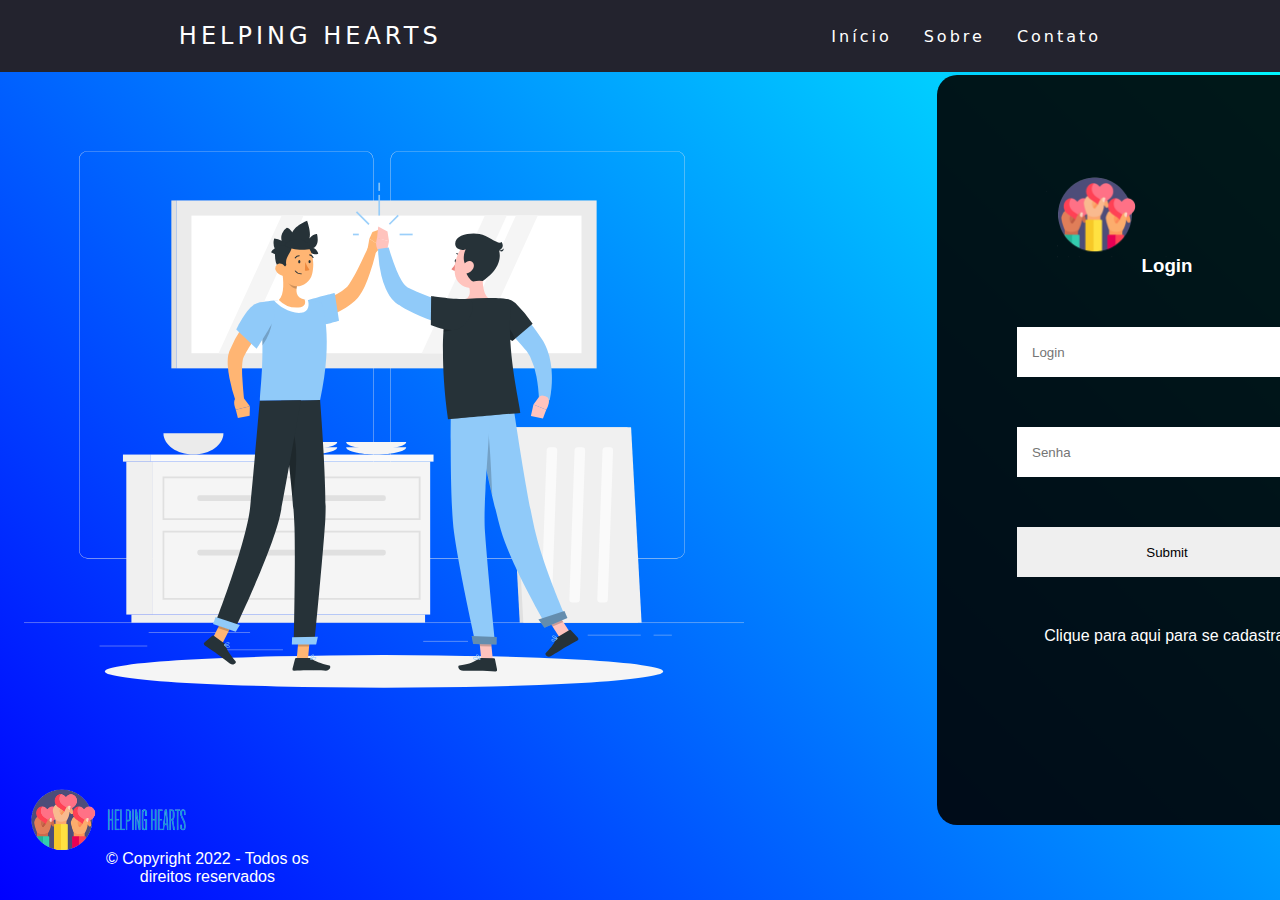
<file: index.html>
<!DOCTYPE html>
<html lang="pt-br">

<head>
  <meta charset="UTF-8" />
  <meta http-equiv="X-UA-Compatible" content="IE=edge" />
  <meta name="viewport" content="width=device-width, initial-scale=1.0" />
  <title>Navbar</title>
  <link rel="stylesheet" href="style.css" />
  

</head>

<body>
  <header>
    <nav>
      <a class="logo" href="/">Helping Hearts</a>
      <div class="mobile-menu">
        <div class="line1"></div>
        <div class="line2"></div>
        <div class="line3"></div>
      </div>
      <ul class="nav-list">
        <li><a href="index.html">Início</a></li>
        <li><a href="Sobre.html">Sobre</a></li>
        <li><a href="Contato.html">Contato</a></li>
      </ul>
    </nav>
  </header>
  <main></main>
</body>


<head>
  <style>
    body {
      font-family: Arial, Helvetica, sans-serif;
      background-image: linear-gradient(45deg, blue, cyan);


    }

    div {
      background-color: rgba(0, 0, 0, 0.9);
      position: absolute;
      top: 50%;
      left: 75%;
      transform: translate(-5%, -50%);
      padding: 80px;
      border-radius: 20px;
      color: #ffff;
    }

    input {
      padding: 15px;
      border: none;
      outline: none;
      font: size;
      15px;

    }

    button {
      background-color: white;
      border: none;
      padding: 15px;
      width: 100%;
      border-radius: 10px;
      color: grey;
      font-size: 15px;
      cursor: pointer;
    }

    button:hover {
      background-color: #A9A9A9;


    }

    * {
      box-sizing: border-box;
    }

    body {
      width: 100%;
      height: 100%;
    }

    form {
      width: 300px;
      margin: 100px auto;
      text-align: center;
    }

    input {
      display: block;
      margin: 50px auto;
      width: 300px;
      height: 50px;
    }
  </style>
</head>

<body>

  <head>

  </head>
  <div>
    <form>

      <h3>Login</h3>
      <input type="text" placeholder="Login" id="login">
      <input type="password" placeholder="Senha" id="senha">
      <input type="submit" onclick="logar(); return false">
      
 <a href="cadastro.html" > Clique para aqui para se cadastrar </a>
      
      <body>
        
      </body>
       
       
       
      

    </form>


    <script>


      function logar() {

        var login = document.getElementById('login').value;
        var senha = document.getElementById('senha').value;

        if (login == "admin" && senha == "admin") {
          alert('Sucesso');
          location.href = "home.html";
        } else {
          alert('Usuario ou senha incorretos');
        }

      }
    </script>
  </div>
</body>

<head>
  
  <img src="gifs dos paranaue/high-five-animate.svg" class="assistente" width="80%" height="80%">
  <img src="imagens/Capturar-removebg-preview.png" class="assistente1" width="%" height="%">
  <img src="imagens/logo3-removebg-preview-removebg-preview.png" class="assistente2" width="%" height="%">
<p class="textino"> © Copyright 2022 - Todos os direitos reservados </p>
  
</head>

</html>
</file>
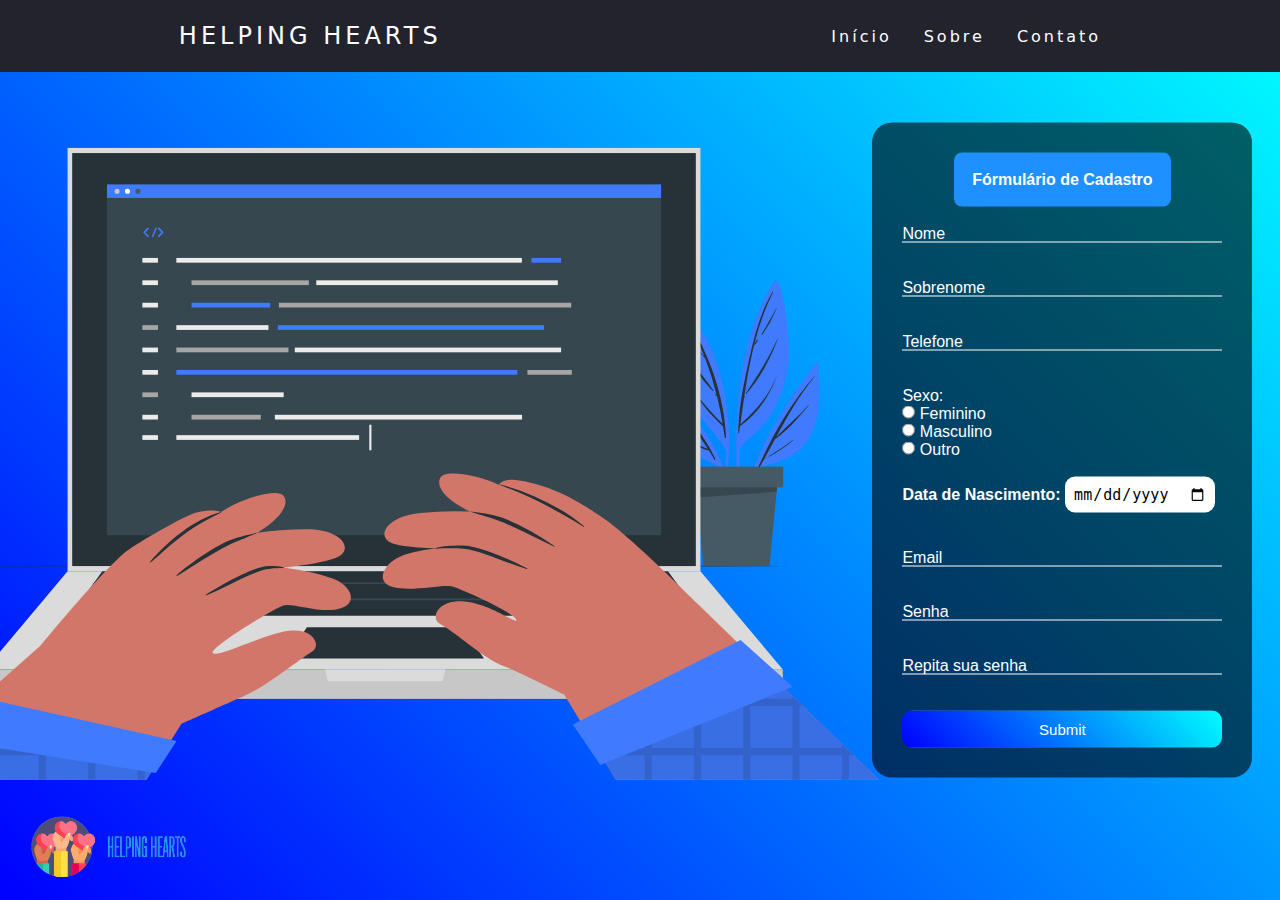
<file: cadastro.html>
<!DOCTYPE html>
<html lang="en">
<head>
    <!--- CODIGO BAGUNÇADO MERMO -->
    <meta charset="UTF-8">
    <meta http-equiv="X-UA-Compatible" content="IE=edge">
    <meta name="viewport" content="width=device-width, initial-scale=1.0">
   <link rel="stylesheet" href="cadastroconfig.css" />
    <title>Formulário </title>
    <style>
        body{
            font-family: Arial, Helvetica, sans-serif;
            background-image: linear-gradient(45deg, blue, cyan);
        }
        .box{
            color: white;
            position: absolute;
            top: 50%;
            left: 83%;
            transform: translate(-50%,-50%);
            background-color: rgba(0, 0, 0, 0.6);
            padding: 30px;
            border-radius: 20px;
            width: 25%;
        }
        fieldset{
            border: 0px solid dodgerblue;
        }
        legend{
            border: 8px solid dodgerblue;
            padding: 10px;
            text-align: center;
            background-color: dodgerblue;
            border-radius: 8px;
        }
        .inputBox{
            position: relative;
        }
        .inputUser{
            background: none;
            border: none;
            border-bottom: 1px solid white;
            outline: none;
            color: white;
            font-size: 15px;
            width: 100%;
            letter-spacing: 3px;
        }
        .labelInput{
            position: absolute;
            top: 0px;
            left: 0px;
            pointer-events: none;
            transition: .5s;
        }
        .inputUser:focus ~ .labelInput,
        .inputUser:valid ~ .labelInput{
            top: -20px;
            font-size: 1px;
            color: dodgerblue;
        }
        #data_nascimento{
            border: none;
            padding: 8px;
            border-radius: 10px;
            outline: none;
            font-size: 15px;
        }
        #submit{
            background-image: linear-gradient(45deg, blue, cyan);
            width: 100%;
            border: none;
            padding: 10px;
            color: white;
            font-size: 15px;
            cursor: pointer;
            border-radius: 10px;
        }
        #submit:hover{
           background-image: linear-gradient(45deg, blue, cyan);
        }
    </style>
</head>
<body>
    <div class="box">
        <form action="">
            <fieldset>
                <legend><b>Fórmulário de Cadastro</b></legend>
                <br>
                <div class="inputBox">
                    <input type="text" name="nome" id="nome" class="inputUser" required>
                    <label for="nome" class="labelInput">Nome </label>
                </div>
                <br><br>
                <div class="inputBox">
                    <input type="text" name="email" id="email" class="inputUser" required>
                    <label for="email" class="labelInput">Sobrenome</label>
                </div>
                <br><br>
                <div class="inputBox">
                    <input type="tel" name="telefone" id="telefone" class="inputUser" required>
                    <label for="telefone" class="labelInput">Telefone</label>
                   
                </div>
                 <br><br>
                <p>Sexo:</p>
              
                <input type="radio" id="feminino" name="genero" value="feminino" required>
                <label for="feminino">Feminino</label>
                <br>
                <input type="radio" id="masculino" name="genero" value="masculino" required>
                <label for="masculino">Masculino</label>
                <br>
                <input type="radio" id="outro" name="genero" value="outro" required>
                <label for="outro">Outro</label>
                <br><br>
                <label for="data_nascimento"><b>Data de Nascimento:</b></label>
                <input type="date" name="data_nascimento" id="data_nascimento" required>
                <br><br><br>
                <div class="inputBox">
                    <input type="text" name="cidade" id="cidade" class="inputUser" required>
                    <label for="cidade" class="labelInput">Email</label>
                </div>
                <br><br>
                <div class="inputBox">
                    <input type="text" name="estado" id="estado" class="inputUser" required>
                    <label for="estado" class="labelInput">Senha</label>
                </div>
                <br><br>
                <div class="inputBox">
                    <input type="text" name="endereco" id="endereco" class="inputUser" required>
                    <label for="endereco" class="labelInput">Repita sua senha</label>
                </div>
                <br><br>
                <input href="index.html" type="submit" name="submit" id="submit">
             
            </fieldset>
        </form>
    </div>
</body>
  <body>
    <header>
    <nav>
      <a class="logo" href="/">Helping Hearts</a>
      <div class="mobile-menu">
        <div class="line1"></div>
        <div class="line2"></div>
        <div class="line3"></div>
      </div>
      <ul class="nav-list">
        <li><a href="index.html">Início</a></li>
        <li><a href="Sobre.html">Sobre</a></li>
        <li><a href="Contato.html">Contato</a></li>
      </ul>
    </nav>
  </header>
  <main></main>
  <script src="mobile-navbar.js"></script>
  </body>
  <head>
    <img src="gifs dos paranaue/hand-coding-animate.svg" class="assistente" width="80%" height="80%">
    <img src="imagens/logo3-removebg-preview-removebg-preview.png" class="assistente2" width="%" height="%">
  </head>
</html>
</file>
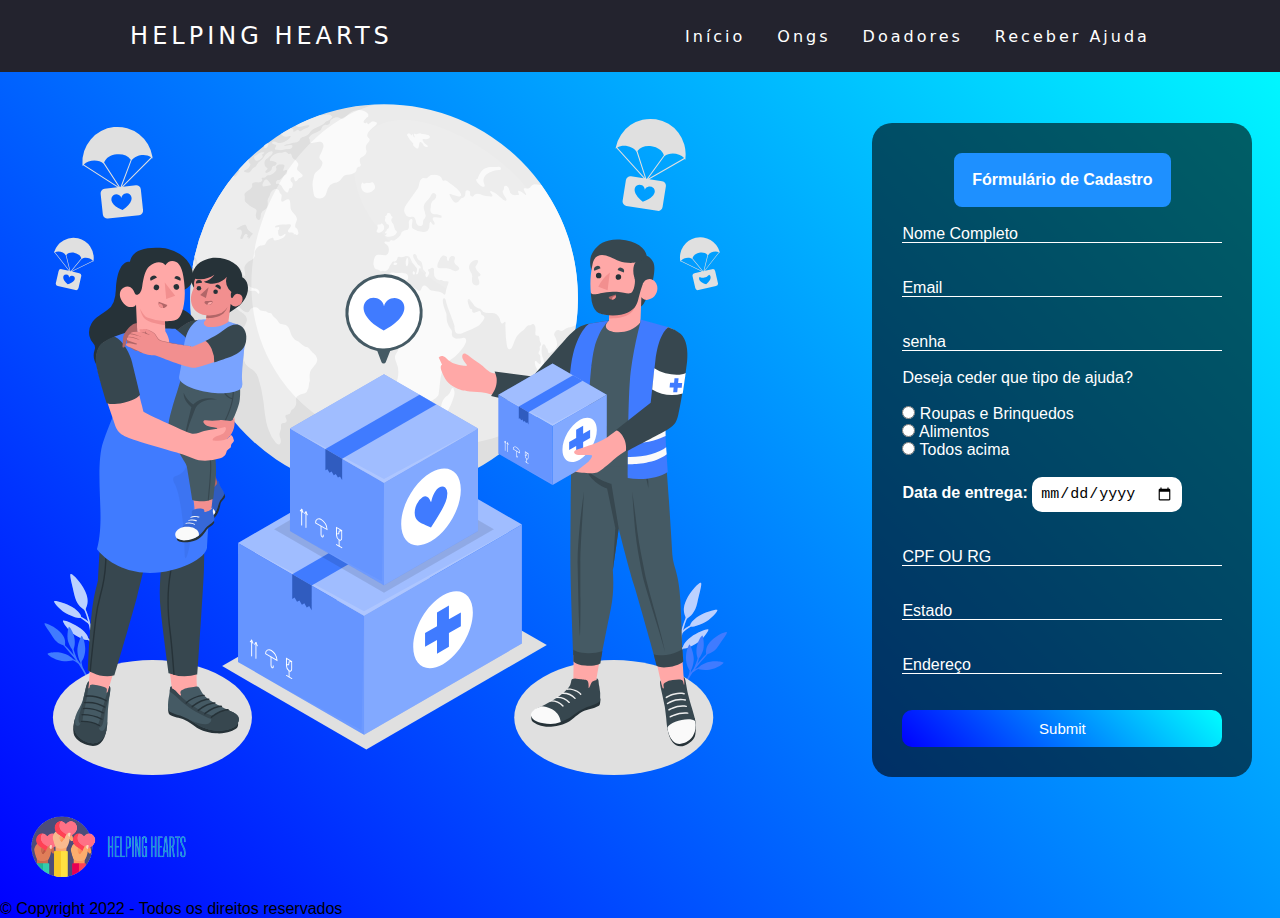
<file: doadores.html>
<!DOCTYPE html>
<html lang="en">
<head>
    <meta charset="UTF-8">
    <meta http-equiv="X-UA-Compatible" content="IE=edge">
    <meta name="viewport" content="width=device-width, initial-scale=1.0">
   <link rel="stylesheet" href="cadastroconfig.css" />
    <title>Formulário </title>
    <style>
        body{
            font-family: Arial, Helvetica, sans-serif;
            background-image: linear-gradient(45deg, blue, cyan);
        }
        .box{
            color: white;
            position: absolute;
            top: 50%;
            left: 83%;
            transform: translate(-50%,-50%);
            background-color: rgba(0, 0, 0, 0.6);
            padding: 30px;
            border-radius: 20px;
            width: 25%;
        }
        fieldset{
            border: 0px solid dodgerblue;
        }
        legend{
            border: 8px solid dodgerblue;
            padding: 10px;
            text-align: center;
            background-color: dodgerblue;
            border-radius: 8px;
        }
        .inputBox{
            position: relative;
        }
        .inputUser{
            background: none;
            border: none;
            border-bottom: 1px solid white;
            outline: none;
            color: white;
            font-size: 15px;
            width: 100%;
            letter-spacing: 3px;
        }
        .labelInput{
            position: absolute;
            top: 0px;
            left: 0px;
            pointer-events: none;
            transition: .5s;
        }
        .inputUser:focus ~ .labelInput,
        .inputUser:valid ~ .labelInput{
            top: -20px;
            font-size: 1px;
            color: dodgerblue;
        }
        #data_nascimento{
            border: none;
            padding: 8px;
            border-radius: 10px;
            outline: none;
            font-size: 15px;
        }
        #submit{
            background-image: linear-gradient(45deg, blue, cyan);
            width: 100%;
            border: none;
            padding: 10px;
            color: white;
            font-size: 15px;
            cursor: pointer;
            border-radius: 10px;
        }
        #submit:hover{
           background-image: linear-gradient(45deg, blue, cyan);
        }
    </style>
</head>
<body>
    <div class="box">
        <form action="">
            <fieldset>
                <legend><b>Fórmulário de Cadastro</b></legend>
                <br>
                <div class="inputBox">
                    <input type="text" name="nome" id="nome" class="inputUser" required>
                    <label for="nome" class="labelInput">Nome Completo</label>
                </div>
                <br><br>
                <div class="inputBox">
                    <input type="text" name="email" id="email" class="inputUser" required>
                    <label for="email" class="labelInput">Email</label>
                </div>
                <br><br>
                <div class="inputBox">
                    <input type="tel" name="telefone" id="telefone" class="inputUser" required>
                    <label for="telefone" class="labelInput">senha</label>
                </div>
              <br>
                <p>Deseja ceder que tipo de ajuda?</p>
              <br>
              
                <input type="radio" id="feminino" name="genero" value="feminino" required>
                <label for="feminino">Roupas e Brinquedos</label>
                <br>
                <input type="radio" id="masculino" name="genero" value="masculino" required>
                <label for="masculino">Alimentos </label>
                <br>
                <input type="radio" id="outro" name="genero" value="outro" required>
                <label for="outro">Todos acima </label>
                <br><br>
                <label for="data_nascimento"><b>Data de entrega:</b>
                </label>
              
                <input type="date" name="data_nascimento" id="data_nascimento" required>
                <br><br><br>
                <div class="inputBox">
                    <input type="text" name="cidade" id="cidade" class="inputUser" required>
                    <label for="cidade" class="labelInput">CPF OU RG</label>
                </div>
                <br><br>
                <div class="inputBox">
                    <input type="text" name="estado" id="estado" class="inputUser" required>
                    <label for="estado" class="labelInput">Estado</label>
                </div>
                <br><br>
                <div class="inputBox">
                    <input type="text" name="endereco" id="endereco" class="inputUser" required>
                    <label for="endereco" class="labelInput">Endereço</label>
                </div>
                <br><br>
                <input href="index.html" type="submit" name="submit" id="submit">
             
            </fieldset>
        </form>
    </div>
</body>
  <body>
    <header>
    <nav>
      <a class="logo" href="/">Helping Hearts</a>
      <div class="mobile-menu">
        <div class="line1"></div>
        <div class="line2"></div>
        <div class="line3"></div>
      </div>
      <ul class="nav-list">
        <li><a href="home.html">Início</a></li>
        <li><a href="ongs.html">Ongs</a></li>
        <li><a href="doadores.html">Doadores</a></li>
        <li><a href="receberajuda.html">Receber Ajuda</a></li>
      </ul>
    </nav>
  </header>
  <main></main>
  <script src="mobile-navbar.js"></script>
  </body>
  <head>
    <img src="imagens/logo3-removebg-preview-removebg-preview.png" class="assistente2" width="%" height="%">
<p class="textino"> © Copyright 2022 - Todos os direitos reservados </p>
    <img src="gifs dos paranaue/world-humanitarian-day-animate.svg" class="assistente" width="80%" height="80%">
  </head>
</html>
  <!--- CODIGO BAGUNÇADO MERMO -->
</file>
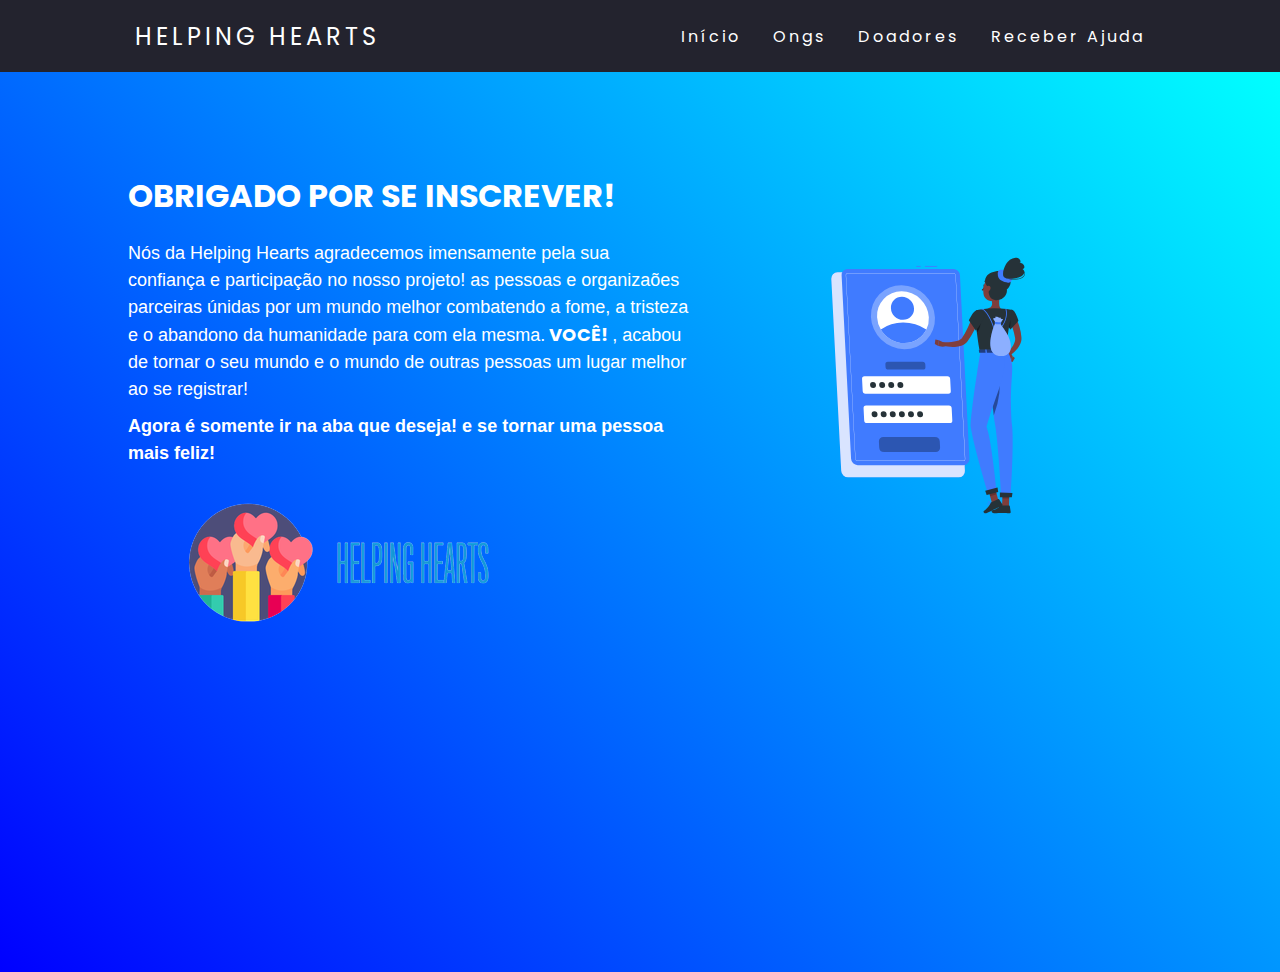
<file: home.html>
<!DOCTYPE html>
<html lang="pt-Br">
<head>
    <meta charset="UTF-8">
    <meta http-equiv="X-UA-Compatible" content="IE=edge">
    <meta name="viewport" content="width=device-width, initial-scale=1.0">
  <link rel="stylesheet" href="home.css" />
  <link rel="stylesheet" href="home2.css" />
    <title>Home</title>
</head>
<body>   
<style>
  body {
      font-family: Arial, Helvetica, sans-serif;
      background-image: linear-gradient(45deg, blue, cyan);

    }
</style>
  <header>
      <nav>
      <a class="logo" href="/">Helping Hearts</a>
      <div class="mobile-menu">
        <div class="line1"></div>
        <div class="line2"></div>
        <div class="line3"></div>
      </div>
      <ul class="nav-list">
        <li><a href="home.html">Início</a></li>
        <li><a href="ongs.html">Ongs</a></li>
        <li><a href="doadores.html">Doadores</a></li>
        <li><a href="receberajuda.html">Receber Ajuda</a></li>
      </ul>
    </nav>
  </header>
</body>
  <body>
      <style>
    
  </style>
	<div class="section">
		<div class="container">
			<div class="content-section">
				<div class="titulo">
					<h1>OBRIGADO POR SE INSCREVER!</h1>
				</div>
				<div class="content">
					<h3></h3>
					<p class="titulo">Nós da Helping Hearts agradecemos imensamente pela sua confiança
e participação no nosso projeto!
as pessoas e organizaões parceiras únidas por um mundo melhor combatendo
a fome, a tristeza e o abandono da humanidade para com ela mesma.<b> VOCÊ! </b>, acabou de tornar
o seu mundo e o mundo de outras pessoas um lugar melhor ao se registrar!
					</p>
          <h4>
                     <p class="titulo">Agora é somente ir na aba que deseja! e se tornar uma pessoa mais feliz!</p>
            <img src="imagens/logo3-removebg-preview-removebg-preview.png" class="assistente2" width="%" height="%">
          </h4>
 
				</div>
			</div>
			<div class="image-section">
				<img src="gifs dos paranaue/login-animate.svg">
        
			</div>
		</div>
	</div>
  </body>
</html>
  <!--- CODIGO BAGUNÇADO MERMO -->
</file>
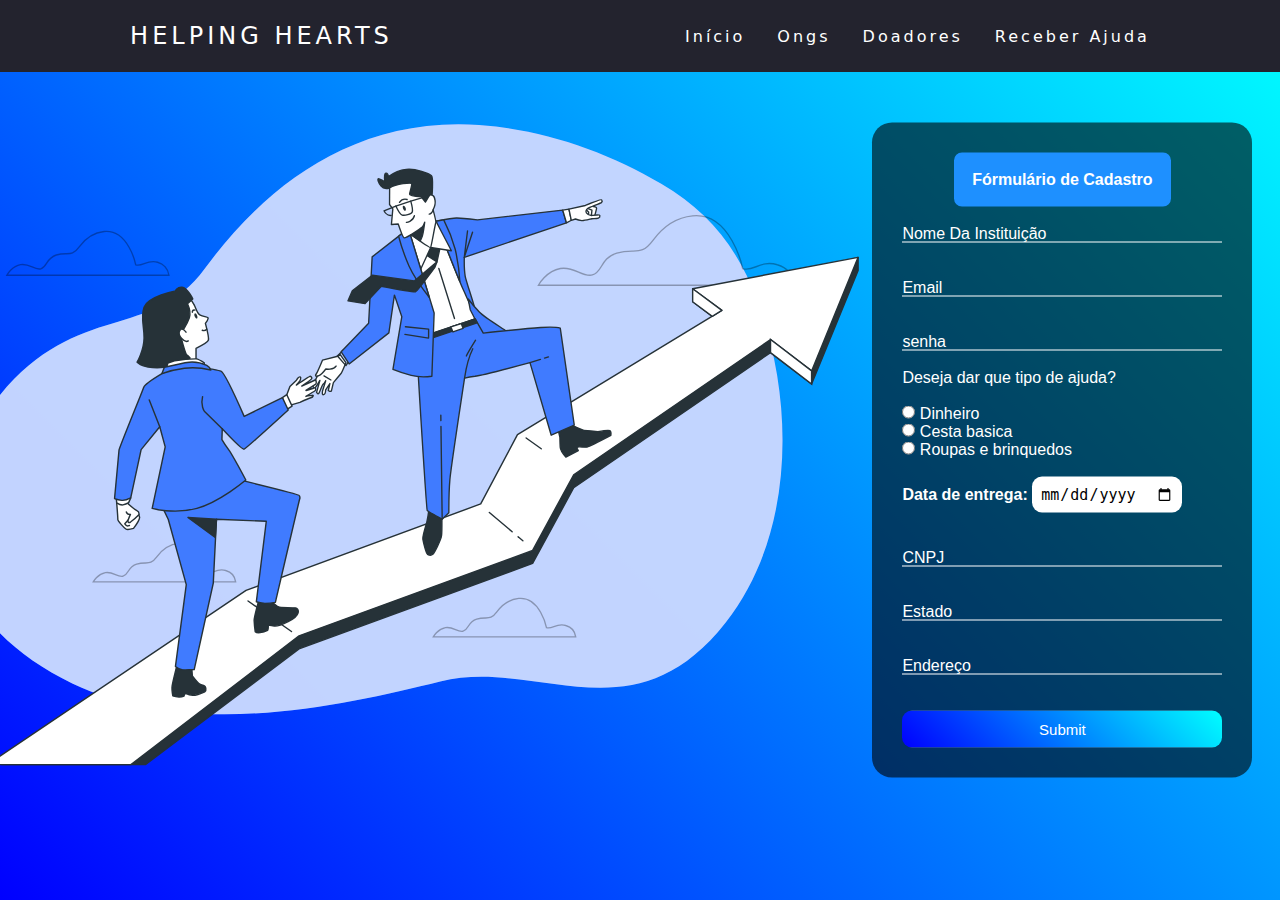
<file: ongs.html>
<!DOCTYPE html>
<html lang="en">
<head>
    <meta charset="UTF-8">
    <meta http-equiv="X-UA-Compatible" content="IE=edge">
    <meta name="viewport" content="width=device-width, initial-scale=1.0">
   <link rel="stylesheet" href="cadastroconfig.css" />
    <title>Formulário </title>
    <style>
        body{
            font-family: Arial, Helvetica, sans-serif;
            background-image: linear-gradient(45deg, blue, cyan);
        }
        .box{
            color: white;
            position: absolute;
            top: 50%;
            left: 83%;
            transform: translate(-50%,-50%);
            background-color: rgba(0, 0, 0, 0.6);
            padding: 30px;
            border-radius: 20px;
            width: 25%;
        }
        fieldset{
            border: 0px solid dodgerblue;
        }
        legend{
            border: 8px solid dodgerblue;
            padding: 10px;
            text-align: center;
            background-color: dodgerblue;
            border-radius: 8px;
        }
        .inputBox{
            position: relative;
        }
        .inputUser{
            background: none;
            border: none;
            border-bottom: 1px solid white;
            outline: none;
            color: white;
            font-size: 15px;
            width: 100%;
            letter-spacing: 3px;
        }
        .labelInput{
            position: absolute;
            top: 0px;
            left: 0px;
            pointer-events: none;
            transition: .5s;
        }
        .inputUser:focus ~ .labelInput,
        .inputUser:valid ~ .labelInput{
            top: -20px;
            font-size: 1px;
            color: dodgerblue;
        }
        #data_nascimento{
            border: none;
            padding: 8px;
            border-radius: 10px;
            outline: none;
            font-size: 15px;
        }
        #submit{
            background-image: linear-gradient(45deg, blue, cyan);
            width: 100%;
            border: none;
            padding: 10px;
            color: white;
            font-size: 15px;
            cursor: pointer;
            border-radius: 10px;
        }
        #submit:hover{
           background-image: linear-gradient(45deg, blue, cyan);
        }
    </style>
</head>
<body>
    <div class="box">
        <form action="">
            <fieldset>
                <legend><b>Fórmulário de Cadastro</b></legend>
                <br>
                <div class="inputBox">
                    <input type="text" name="nome" id="nome" class="inputUser" required>
                    <label for="nome" class="labelInput">Nome Da Instituição</label>
                </div>
                <br><br>
                <div class="inputBox">
                    <input type="text" name="email" id="email" class="inputUser" required>
                    <label for="email" class="labelInput">Email</label>
                </div>
                <br><br>
                <div class="inputBox">
                    <input type="tel" name="telefone" id="telefone" class="inputUser" required>
                    <label for="telefone" class="labelInput">senha</label>
                </div>
              <br>
                <p>Deseja dar que tipo de ajuda?</p>
              <br>
                <input type="radio" id="feminino" name="genero" value="feminino" required>
                <label for="feminino">Dinheiro</label>
                <br>
                <input type="radio" id="masculino" name="genero" value="masculino" required>
                <label for="masculino">Cesta basica </label>
                <br>
                <input type="radio" id="outro" name="genero" value="outro" required>
                <label for="outro">Roupas e brinquedos</label>
                <br><br>
                <label for="data_nascimento"><b>Data de entrega:</b></label>
                <input type="date" name="data_nascimento" id="data_nascimento" required>
                <br><br><br>
                <div class="inputBox">
                    <input type="text" name="cidade" id="cidade" class="inputUser" required>
                    <label for="cidade" class="labelInput">CNPJ</label>
                </div>
                <br><br>
                <div class="inputBox">
                    <input type="text" name="estado" id="estado" class="inputUser" required>
                    <label for="estado" class="labelInput">Estado</label>
                </div>
                <br><br>
                <div class="inputBox">
                    <input type="text" name="endereco" id="endereco" class="inputUser" required>
                    <label for="endereco" class="labelInput">Endereço</label>
                </div>
                <br><br>
                <input href="index.html" type="submit" name="submit" id="submit">
             
            </fieldset>
        </form>
    </div>
</body>
  <body>
    <header>
    <nav>
      <a class="logo" href="/">Helping Hearts</a>
      <div class="mobile-menu">
        <div class="line1"></div>
        <div class="line2"></div>
        <div class="line3"></div>
      </div>
      <ul class="nav-list">
        <li><a href="home.html">Início</a></li>
        <li><a href="ongs.html">Ongs</a></li>
        <li><a href="doadores.html">Doadores</a></li>
        <li><a href="receberajuda.html">Receber Ajuda</a></li>
      </ul>
    </nav>
  </header>
  <main></main>
  <script src="mobile-navbar.js"></script>
  </body>
  <head>
    <img src="gifs dos paranaue/finance-leaders-animate.svg" class="assistente" width="80%" height="80%">
  </head>
</html>
  <!--- CODIGO BAGUNÇADO MERMO -->
</file>
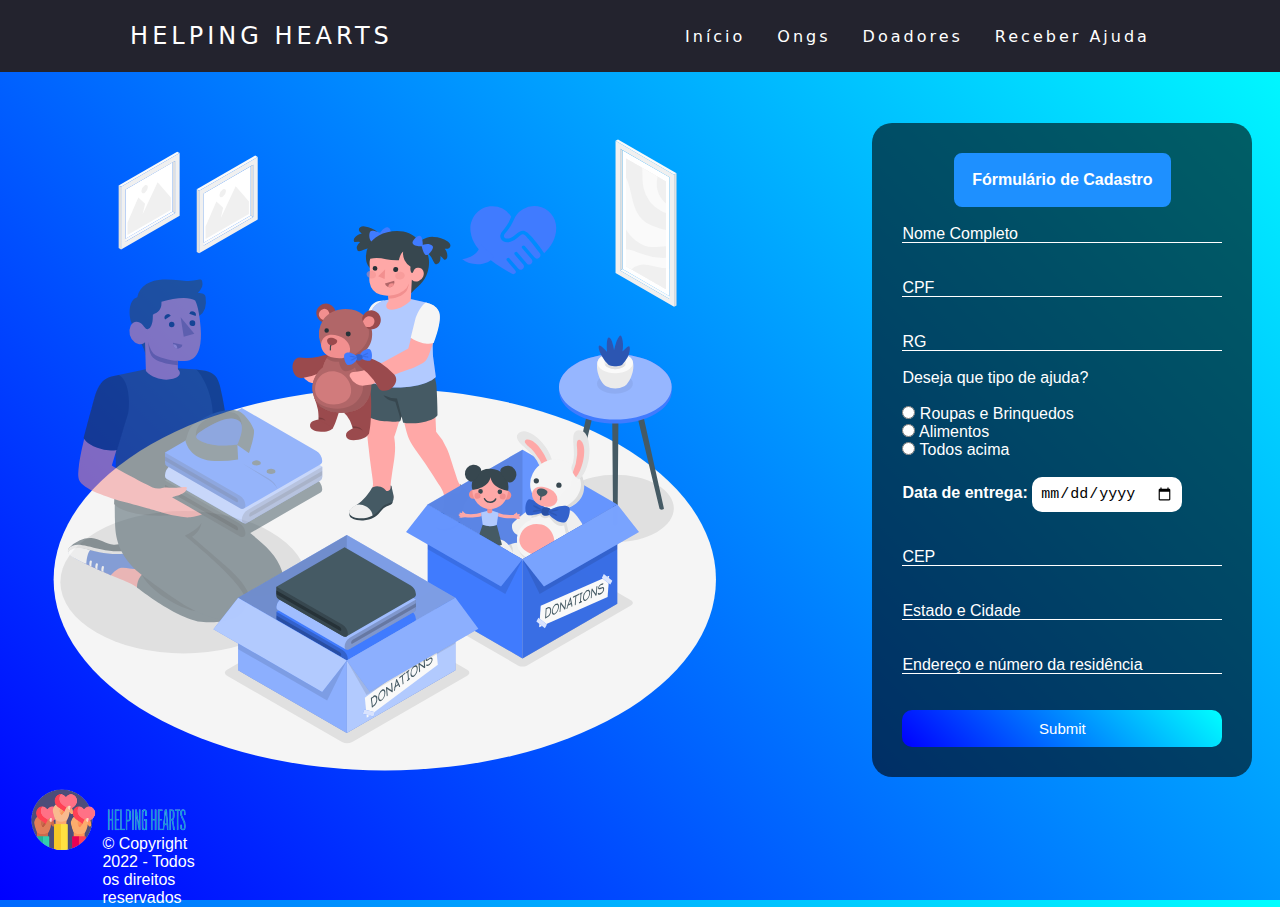
<file: receberajuda.html>
<!DOCTYPE html>
<html lang="en">
<head>
    <meta charset="UTF-8">
    <meta http-equiv="X-UA-Compatible" content="IE=edge">
    <meta name="viewport" content="width=device-width, initial-scale=1.0">
   <link rel="stylesheet" href="receberajuda.css" />
    <title>Formulário </title>
    <style>
        body{
            font-family: Arial, Helvetica, sans-serif;
            background-image: linear-gradient(45deg, blue, cyan);
        }
        .box{
            color: white;
            position: absolute;
            top: 50%;
            left: 83%;
            transform: translate(-50%,-50%);
            background-color: rgba(0, 0, 0, 0.6);
            padding: 30px;
            border-radius: 20px;
            width: 25%;
        }
        fieldset{
            border: 0px solid dodgerblue;
        }
        legend{
            border: 8px solid dodgerblue;
            padding: 10px;
            text-align: center;
            background-color: dodgerblue;
            border-radius: 8px;
        }
        .inputBox{
            position: relative;
        }
        .inputUser{
            background: none;
            border: none;
            border-bottom: 1px solid white;
            outline: none;
            color: white;
            font-size: 15px;
            width: 100%;
            letter-spacing: 3px;
        }
        .labelInput{
            position: absolute;
            top: 0px;
            left: 0px;
            pointer-events: none;
            transition: .5s;
        }
        .inputUser:focus ~ .labelInput,
        .inputUser:valid ~ .labelInput{
            top: -20px;
            font-size: 1px;
            color: dodgerblue;
        }
        #data_nascimento{
            border: none;
            padding: 8px;
            border-radius: 10px;
            outline: none;
            font-size: 15px;
        }
        #submit{
            background-image: linear-gradient(45deg, blue, cyan);
            width: 100%;
            border: none;
            padding: 10px;
            color: white;
            font-size: 15px;
            cursor: pointer;
            border-radius: 10px;
        }
        #submit:hover{
           background-image: linear-gradient(45deg, blue, cyan);
        }
    </style>
</head>
<body>
    <div class="box">
        <form action="">
            <fieldset>
                <legend><b>Fórmulário de Cadastro</b></legend>
                <br>
                <div class="inputBox">
                    <input type="text" name="nome" id="nome" class="inputUser" required>
                    <label for="nome" class="labelInput">Nome Completo</label>
                </div>
                <br><br>
                <div class="inputBox">
                    <input type="text" name="email" id="email" class="inputUser" required>
                    <label for="email" class="labelInput">CPF</label>
                </div>
                <br><br>
                <div class="inputBox">
                    <input type="tel" name="telefone" id="telefone" class="inputUser" required>
                    <label for="telefone" class="labelInput">RG</label>
                </div>
              <br>
                <p>Deseja  que tipo de ajuda?</p>
              <br>
              
                <input type="radio" id="feminino" name="genero" value="feminino" required>
                <label for="feminino">Roupas e Brinquedos</label>
                <br>
                <input type="radio" id="masculino" name="genero" value="masculino" required>
                <label for="masculino">Alimentos </label>
                <br>
                <input type="radio" id="outro" name="genero" value="outro" required>
                <label for="outro">Todos acima </label>
                <br><br>
                <label for="data_nascimento"><b>Data de entrega:</b>
                </label>
              
                <input type="date" name="data_nascimento" id="data_nascimento" required>
                <br><br><br>
                <div class="inputBox">
                    <input type="text" name="cidade" id="cidade" class="inputUser" required>
                    <label for="cidade" class="labelInput">CEP</label>
                </div>
                <br><br>
                <div class="inputBox">
                    <input type="text" name="estado" id="estado" class="inputUser" required>
                    <label for="estado" class="labelInput">Estado e Cidade</label>
                </div>
                <br><br>
                <div class="inputBox">
                    <input type="text" name="endereco" id="endereco" class="inputUser" required>
                    <label for="endereco" class="labelInput">Endereço e número da residência </label>
                </div>
                <br><br>
                <input href="index.html" type="submit" name="submit" id="submit">
             
            </fieldset>
        </form>
    </div>
</body>
  <body>
    <header>
    <nav>
      <a class="logo" href="/">Helping Hearts</a>
      <div class="mobile-menu">
        <div class="line1"></div>
        <div class="line2"></div>
        <div class="line3"></div>
      </div>
      <ul class="nav-list">
        <li><a href="home.html">Início</a></li>
        <li><a href="ongs.html">Ongs</a></li>
        <li><a href="doadores.html">Doadores</a></li>
        <li><a href="receberajuda.html">Receber Ajuda</a></li>
      </ul>
    </nav>
  </header>
  <main></main>
  <script src="mobile-navbar.js"></script>
  </body>
  <head>
    <img src="imagens/logo3-removebg-preview-removebg-preview.png" class="assistente2" width="%" height="%">
<p class="textino"> © Copyright 2022 - Todos os direitos reservados </p>
    <img src="gifs dos paranaue/charity-animate.svg" class="assistente" width="80%" height="80%">
  </head>
</html>
  <!--- CODIGO BAGUNÇADO MERMO -->
</file>
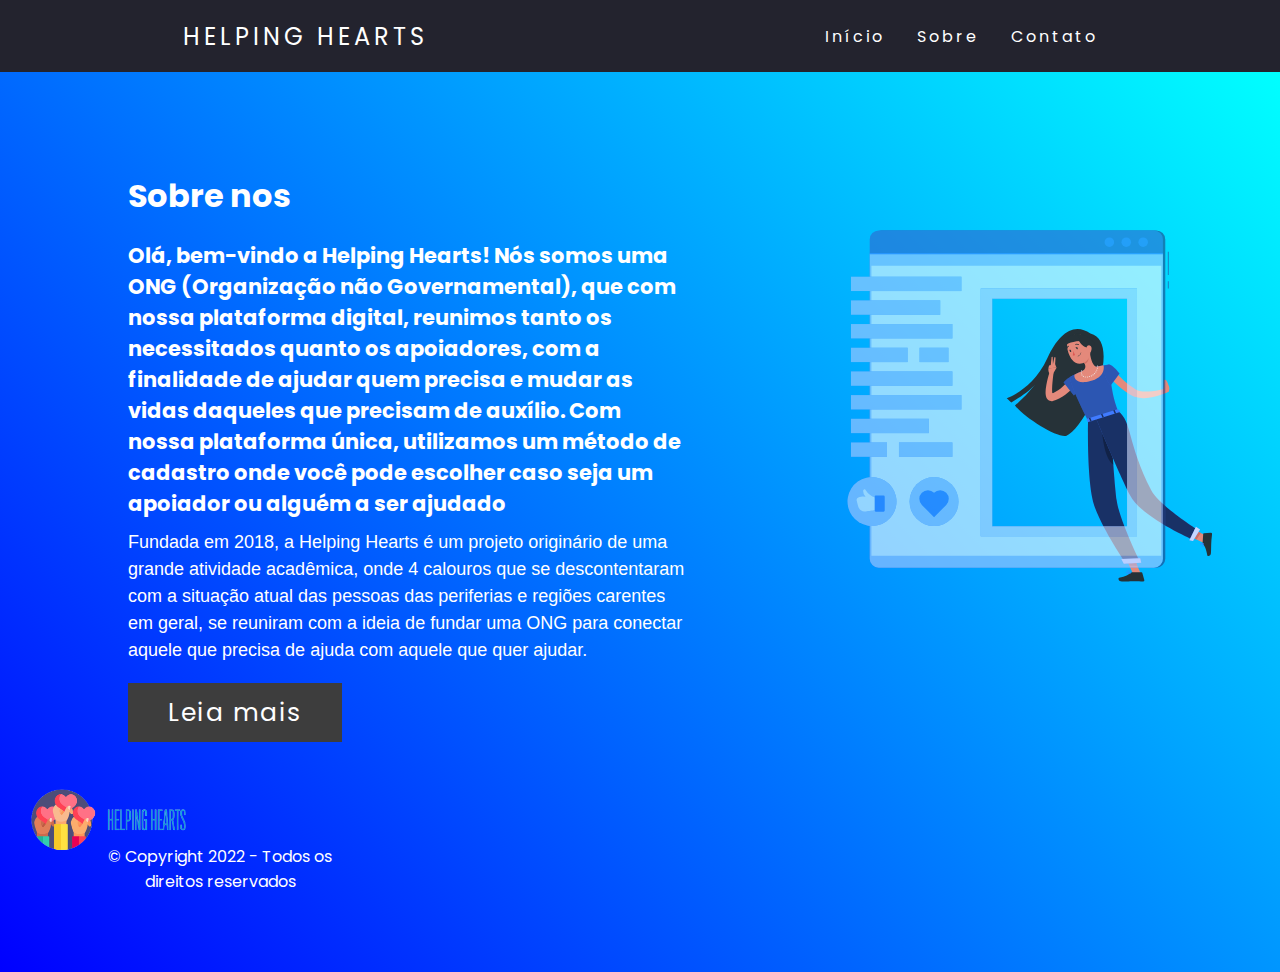
<file: Sobre.html>
<!DOCTYPE html>
<html>
<head>
	<title>Sobre nós</title>
	<meta charset="utf-8">
	<meta name="viewport" content="width=device-width, initial-scale=1.0">
	<link rel="stylesheet" type="text/css" href="sobre1.css">
  <link rel="stylesheet" type="text/css" href="sobre2.css">
</head>	
<body>
 <nav>
      <a class="logo" href="/">Helping Hearts</a>
      <div class="mobile-menu">
        <div class="line1"></div>
        <div class="line2"></div>
        <div class="line3"></div>
      </div>
      <ul class="nav-list">
        <li><a href="index.html">Início</a></li>
        <li><a href="Sobre.html">Sobre</a></li>
        <li><a href="Contato.html">Contato</a></li>
      </ul>
    </nav>
	<section>
	</section>
  <style>
    
  </style>
	<div class="section">
		<div class="container">
			<div class="content-section">
				<div class="titulo">
					<h1 class= qmleucorno>Sobre nos</h1>
				</div>
				<div class="content">
					<h3 class=qmleuecorno>Olá, bem-vindo a Helping Hearts! 
Nós somos uma ONG (Organização não Governamental), que com nossa plataforma digital, reunimos tanto os necessitados quanto os apoiadores, com a finalidade de ajudar quem precisa e mudar as vidas daqueles que precisam de auxílio. Com nossa plataforma única, utilizamos um método de cadastro onde você pode escolher caso seja um apoiador ou alguém a ser ajudado</h3 >
					<p class=qmleuecorno2>Fundada em 2018, a Helping Hearts é um projeto originário de uma grande atividade acadêmica, onde 4 calouros que se descontentaram com a situação atual das pessoas das periferias e regiões carentes em geral, se reuniram com a ideia de fundar uma ONG para conectar aquele que precisa de ajuda com aquele que quer ajudar.
					</p>
					<div class="button">
						<a href="sobreleiamais.html">Leia mais</a>
					</div>
				</div>
			</div>
			<div style="display: inline; ">
				<img src="imagens/logo3-removebg-preview-removebg-preview.png" class="assistente2">     
      <img src="gifs dos paranaue/juribeia.svg" class="assistente3" >
      <p class="textino"> © Copyright 2022 - Todos os direitos reservados </p>
      </div>
			
		</div>
	</div>
  <!--- CODIGO BAGUNÇADO MERMO -->
	
</body>
</html>
</file>
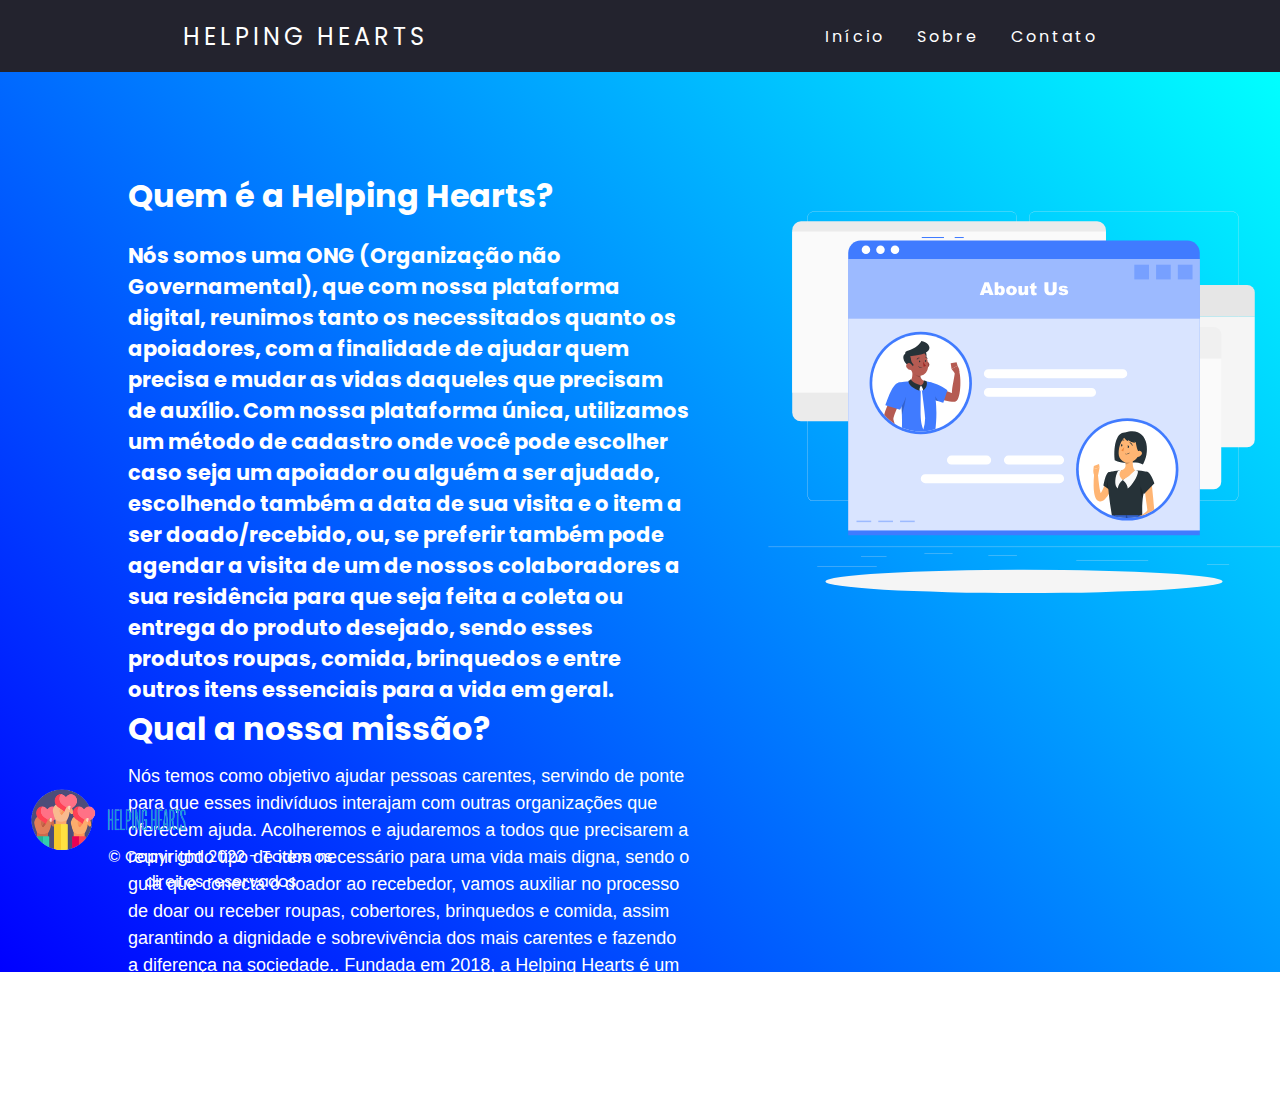
<file: sobreleiamais.html>
<!DOCTYPE html>
<html>
<head>
	<title>Sobre nós</title>
	<meta charset="utf-8">
	<meta name="viewport" content="width=device-width, initial-scale=1.0">
	<link rel="stylesheet" type="text/css" href="sobre1.css">
  <link rel="stylesheet" type="text/css" href="sobre2.css">
</head>	
<body>
 <nav>
      <a class="logo" href="/">Helping Hearts</a>
      <div class="mobile-menu">
        <div class="line1"></div>
        <div class="line2"></div>
        <div class="line3"></div>
      </div>
      <ul class="nav-list">
        <li><a href="index.html">Início</a></li>
        <li><a href="Sobre.html">Sobre</a></li>
        <li><a href="Contato.html">Contato</a></li>
      </ul>
    </nav>
	<section>
	</section>
  <style>
    
  </style>
	<div class="section">
		<div class="container">
			<div class="content-section">
				<div class="titulo">
					<h1 class= qmleucorno>Quem é a Helping Hearts?</h1>
				</div>
				<div class="content">
					<h3 class=qmleuecorno>
Nós somos uma ONG (Organização não Governamental), que com nossa plataforma digital, reunimos tanto os necessitados quanto os apoiadores, com a finalidade de ajudar quem precisa e mudar as vidas daqueles que precisam de auxílio. Com nossa plataforma única, utilizamos um método de cadastro onde você pode escolher caso seja um apoiador ou alguém a ser ajudado, escolhendo também a data de sua visita e o item a ser doado/recebido, ou, se preferir também pode agendar a visita de um de nossos colaboradores a sua residência para que seja feita a coleta ou entrega do produto desejado, sendo esses produtos roupas, comida, brinquedos e entre outros itens essenciais para a vida em geral.</h3 >
          <h1 class= qmleucorno>Qual a nossa missão?</h1>
					<p class=qmleuecorno2>Nós temos como objetivo ajudar pessoas carentes, servindo de ponte para que esses indivíduos interajam com outras organizações que oferecem ajuda. 
Acolheremos e ajudaremos a todos que precisarem a reunir todo tipo de item necessário para uma vida mais digna, sendo o guia que conecta o doador ao recebedor, vamos auxiliar no processo de doar ou receber roupas, cobertores, brinquedos e comida, assim garantindo a dignidade e sobrevivência dos mais carentes e fazendo a diferença na sociedade..
            Fundada em 2018, a Helping Hearts é um projeto originário de uma grande atividade acadêmica, onde 4 calouros que se descontentaram com a situação atual das pessoas das periferias e regiões carentes em geral, se reuniram com a ideia de fundar uma ONG para conectar aquele que precisa de ajuda com aquele que quer ajudar.
					</p>
				</div>
			</div>
		</div>
	</div>
  <div style="display: inline; ">
				<img src="imagens/logo3-removebg-preview-removebg-preview.png" class="assistente2">     
      <img src="gifs dos paranaue/about-us-page-animate.svg" class="assistente3" >
      <p class="textino"> © Copyright 2022 - Todos os direitos reservados </p>
      </div>

</body>
</html>
</file>
<file: style.css>
* {
  margin: 0;
  padding: 0;
}

a {
  color: #fff;
  text-decoration: none;
  transition: 0.3s;
}

a:hover {
  opacity: 0.7;
}

.logo {
  font-size: 24px;
  text-transform: uppercase;
  letter-spacing: 4px;
}

nav {
  display: flex;
  justify-content: space-around;
  align-items: center;
  font-family: system-ui, -apple-system, Helvetica, Arial, sans-serif;
  background: #23232e;
  height: 8vh;
}

main {
  background-size: cover;
  height: 92vh;
}

.nav-list {
  list-style: none;
  display: flex;
}

.nav-list li {
  letter-spacing: 3px;
  margin-left: 32px;
}

.mobile-menu {
  display: none;
  cursor: pointer;
}

.mobile-menu div {
  width: 32px;
  height: 2px;
  background: #fff;
  margin: 8px;
  transition: 0.3s;
}

@media (max-width: 999px) {
  body {
    overflow-x: hidden;
  }
  .nav-list {
    position: absolute;
    top: 8vh;
    right: 0;
    width: 50vw;
    height: 92vh;
    background: #23232e;
    flex-direction: column;
    align-items: center;
    justify-content: space-around;
    transform: translateX(100%);
    transition: transform 0.3s ease-in;
  }
  .nav-list li {
    margin-left: 0;
    opacity: 0;
  }
  .mobile-menu {
    display: block;
  }
}

.nav-list.active {
  transform: translateX(0);
}

@keyframes navLinkFade {
  from {
    opacity: 0;
    transform: translateX(50px);
  }
  to {
    opacity: 1;
    transform: translateX(0);
  }
}

.mobile-menu.active .line1 {
  transform: rotate(-45deg) translate(-8px, 8px);
}

.mobile-menu.active .line2 {
  opacity: 0;
}

.mobile-menu.active .line3 {
  transform: rotate(45deg) translate(-5px, -7px);
}

.assistente {
   width: 80%;
  position: absolute;
  top: 40%;
  left: 70%;
  transform: translate(-100%, -40%);
}
  .assistente1 {
   width: 12%;
  position: absolute;
  top: 23%;
  left: 92%;
  transform: translate(-100%, -40%);
}

  .assistente2 {
   width: 20%;
  position: absolute;
  top: 90%;
  left: 20%;
  transform: translate(-100%, -40%);
}

.card span{
  position: absolute;
  top: 10%;
  left: 10%;
  transform: translate(-100%, -40%);
  
}

.tocusonoporra {
  list-style: none;
  display: flex;
}

.textino{
  width: 20%;
  position: absolute;
  top: 96%;
  left: 26.2%;
  transform: translate(-100%, -40%);
  color: #fff;
  text-align: center;
  
}
</file>
<file: cadastroconfig.css>
* {
  margin: 0;
  padding: 0;
}

a {
  color: #fff;
  text-decoration: none;
  transition: 0.3s;
}

a:hover {
  opacity: 0.7;
}

.logo {
  font-size: 24px;
  text-transform: uppercase;
  letter-spacing: 4px;
}

nav {
  display: flex;
  justify-content: space-around;
  align-items: center;
  font-family: system-ui, -apple-system, Helvetica, Arial, sans-serif;
  background: #23232e;
  height: 8vh;
}

main {
  background-size: cover;
  height: 92vh;
}

.nav-list {
  list-style: none;
  display: flex;
}

.nav-list li {
  letter-spacing: 3px;
  margin-left: 32px;
}

.mobile-menu {
  display: none;
  cursor: pointer;
}

.mobile-menu div {
  width: 32px;
  height: 2px;
  background: #fff;
  margin: 8px;
  transition: 0.3s;
}

@media (max-width: 999px) {
  body {
    overflow-x: hidden;
  }
  .nav-list {
    position: absolute;
    top: 8vh;
    right: 0;
    width: 50vw;
    height: 92vh;
    background: #23232e;
    flex-direction: column;
    align-items: center;
    justify-content: space-around;
    transform: translateX(100%);
    transition: transform 0.3s ease-in;
  }
  .nav-list li {
    margin-left: 0;
    opacity: 0;
  }
  .mobile-menu {
    display: block;
  }
}

.nav-list.active {
  transform: translateX(0);
}

@keyframes navLinkFade {
  from {
    opacity: 0;
    transform: translateX(50px);
  }
  to {
    opacity: 1;
    transform: translateX(0);
  }
}

.mobile-menu.active .line1 {
  transform: rotate(-45deg) translate(-8px, 8px);
}

.mobile-menu.active .line2 {
  opacity: 0;
}

.mobile-menu.active .line3 {
  transform: rotate(45deg) translate(-5px, -7px);
}

.assistente {
   width: 80%;
  position: absolute;
  top: 40%;
  left: 70%;
  transform: translate(-100%, -40%);
}
.assistente2 {
   width: 20%;
  position: absolute;
  top: 93%;
  left: 20%;
  transform: translate(-100%, -40%);
}
</file>
<file: home.css>
* {
  margin: 0;
  padding: 0;
}

a {
  color: #fff;
  text-decoration: none;
  transition: 0.3s;
}

a:hover {
  opacity: 0.7;
}

.logo {
  font-size: 24px;
  text-transform: uppercase;
  letter-spacing: 4px;
}

nav {
  display: flex;
  justify-content: space-around;
  align-items: center;
  font-family: system-ui, -apple-system, Helvetica, Arial, sans-serif;
  background: #23232e;
  height: 8vh;
}

main {
  background-size: cover;
  height: 92vh;
}

.nav-list {
  list-style: none;
  display: flex;
}

.nav-list li {
  letter-spacing: 3px;
  margin-left: 32px;
}

.mobile-menu {
  display: none;
  cursor: pointer;
}

.mobile-menu div {
  width: 32px;
  height: 2px;
  background: #fff;
  margin: 8px;
  transition: 0.3s;
}

@media (max-width: 999px) {
  body {
    overflow-x: hidden;
  }
  .nav-list {
    position: absolute;
    top: 8vh;
    right: 0;
    width: 50vw;
    height: 92vh;
    background: #23232e;
    flex-direction: column;
    align-items: center;
    justify-content: space-around;
    transform: translateX(100%);
    transition: transform 0.3s ease-in;
  }
  .nav-list li {
    margin-left: 0;
    opacity: 0;
  }
  .mobile-menu {
    display: block;
  }
}

.nav-list.active {
  transform: translateX(0);
}

@keyframes navLinkFade {
  from {
    opacity: 0;
    transform: translateX(50px);
  }
  to {
    opacity: 1;
    transform: translateX(0);
  }
}

.mobile-menu.active .line1 {
  transform: rotate(-45deg) translate(-8px, 8px);
}

.mobile-menu.active .line2 {
  opacity: 0;
}

.mobile-menu.active .line3 {
  transform: rotate(45deg) translate(-5px, -7px);
}

.titulo{
  color: white;
}
</file>
<file: home2.css>
@import url('https://fonts.googleapis.com/css2?family=Poppins:wght@200;300;400&display=swap');
*{
	margin:0px;
	padding:0px;
	box-sizing: border-box;
	font-family: 'Poppins', sans-serif;
}
.section{
	width: 100%;
	min-height: 100vh;
	background-image: linear-gradient(45deg, blue, cyan);
}
.container{
	width: 80%;
	display: block;
	margin:auto;
	padding-top: 100px;
}
.content-section{
	float: left;
	width: 55%;
}
.image-section{
	float: right;
	width: 40%;
}
.image-section img{
	width: 100%;
	height: auto;
}
.content-section .title{
	text-transform: uppercase;
	font-size: 28px;
}
.content-section .content h3{
	margin-top: 20px;
	color:#;
	font-size: 21px;
}
.content-section .content p{
	margin-top: 10px;
	font-family: sans-serif;
	font-size: 18px;
	line-height: 1.5;
}
.content-section .content .button{
	margin-top: 30px;
}
.content-section .content .button a{
	background-color: #3d3d3d;
	padding:12px 40px;
	text-decoration: none;
	color:#fff;
	font-size: 25px;
	letter-spacing: 1.5px;
}
.content-section .content .button a:hover{
	background-color: #;
	color:#fff;
}
.content-section .social{
	margin: 40px 40px;
}
.content-section .social i{
	color: #;
	font-size: 30px;
	padding:0px 10px;
}
.content-section .social i:hover{
	color:#3d3d3d;
}
@media screen and (max-width: 768px){
	.container{
	width: 80%;
	display: block;
	margin:auto;
	padding-top:50px;
}
.content-section{
	float:none;
	width:100%;
	display: block;
	margin:auto;
}
.image-section{
	float:none;
	width:100%;
	
}
.image-section img{
	width: 100%;
	height: auto;
	display: block;
	margin:auto;
}
.content-section .title{
	text-align: center;
	font-size: 19px;
}
.content-section .content .button{
	text-align: center;
}
.content-section .content .button a{
	padding:9px 30px;
}
.content-section .social{
	text-align: center;
}

}
</file>
<file: receberajuda.css>
* {
  margin: 0;
  padding: 0;
}

a {
  color: #fff;
  text-decoration: none;
  transition: 0.3s;
}

a:hover {
  opacity: 0.7;
}

.logo {
  font-size: 24px;
  text-transform: uppercase;
  letter-spacing: 4px;
}

nav {
  display: flex;
  justify-content: space-around;
  align-items: center;
  font-family: system-ui, -apple-system, Helvetica, Arial, sans-serif;
  background: #23232e;
  height: 8vh;
}

main {
  background-size: cover;
  height: 92vh;
}

.nav-list {
  list-style: none;
  display: flex;
}

.nav-list li {
  letter-spacing: 3px;
  margin-left: 32px;
}

.mobile-menu {
  display: none;
  cursor: pointer;
}

.mobile-menu div {
  width: 32px;
  height: 2px;
  background: #fff;
  margin: 8px;
  transition: 0.3s;
}

@media (max-width: 999px) {
  body {
    overflow-x: hidden;
  }
  .nav-list {
    position: absolute;
    top: 8vh;
    right: 0;
    width: 50vw;
    height: 92vh;
    background: #23232e;
    flex-direction: column;
    align-items: center;
    justify-content: space-around;
    transform: translateX(100%);
    transition: transform 0.3s ease-in;
  }
  .nav-list li {
    margin-left: 0;
    opacity: 0;
  }
  .mobile-menu {
    display: block;
  }
}

.nav-list.active {
  transform: translateX(0);
}

@keyframes navLinkFade {
  from {
    opacity: 0;
    transform: translateX(50px);
  }
  to {
    opacity: 1;
    transform: translateX(0);
  }
}

.mobile-menu.active .line1 {
  transform: rotate(-45deg) translate(-8px, 8px);
}

.mobile-menu.active .line2 {
  opacity: 0;
}

.mobile-menu.active .line3 {
  transform: rotate(45deg) translate(-5px, -7px);
}
 .assistente2 {
   width: 20%;
  position: absolute;
  top: 90%;
  left: 20%;
  transform: translate(-100%, -40%);
}
.textino{
  width: 8%;
  position: absolute;
  top: 96%;
  left: 16%;
  transform: translate(-100%, -40%);
  color: #fff;
}
.assistente {
   width: 80%;
  position: absolute;
  top: 40%;
  left: 70%;
  transform: translate(-100%, -40%);
}
</file>
<file: sobre1.css>
@import url('https://fonts.googleapis.com/css2?family=Poppins:wght@200;300;400&display=swap');
*{
	margin:0px;
	padding:0px;
	box-sizing: border-box;
	font-family: 'Poppins', sans-serif;
}
.section{
	width: 100%;
	min-height: 100vh;
	background-image: linear-gradient(45deg, blue, cyan);
}
.container{
	width: 80%;
	display: block;
	margin:auto;
	padding-top: 100px;
}
.content-section{
	float: left;
	width: 55%;
}
.image-section{
	float: right;
	width: 40%;
}
.image-section img{
	width: 100%;
	height: auto;
}
.content-section .title{
	text-transform: uppercase;
	font-size: 28px;
}
.content-section .content h3{
	margin-top: 20px;
	color:#;
	font-size: 21px;
}
.content-section .content p{
	margin-top: 10px;
	font-family: sans-serif;
	font-size: 18px;
	line-height: 1.5;
}
.content-section .content .button{
	margin-top: 30px;
}
.content-section .content .button a{
	background-color: #3d3d3d;
	padding:12px 40px;
	text-decoration: none;
	color: #ffff;
	font-size: 25px;
	letter-spacing: 1.5px;
}
.content-section .content .button a:hover{
	background-color: #a52a2a;
	color:#fff;
}
.content-section .social{
	margin: 40px 40px;
}
.content-section .social i{
	color:#a52a2a;
	font-size: 30px;
	padding:0px 10px;
}
.content-section .social i:hover{
	color:#3d3d3d;
}
@media screen and (max-width: 768px){
	.container{
	width: 80%;
	display: block;
	margin:auto;
	padding-top:50px;
}
.content-section{
	float:none;
	width:100%;
	display: block;
	margin:auto;
}
.image-section{
	float:none;
	width:100%;
	
}
.image-section img{
	width: 100%;
	height: auto;
	display: block;
	margin:auto;
}
.content-section .title{
	text-align: center;
	font-size: 19px;
}
.content-section .content .button{
	text-align: center;
}
.content-section .content .button a{
	padding:9px 30px;
}
.content-section .social{
	text-align: center;
}

}
.qmleuecorno{
color: #fff;
  
}

.qmleucorno
{
  color: #fff;
}
.qmleuecorno2{
  color: #fff
}
.assistente2 {
   width: 20%;
  position: absolute;
  top: 90%;
  left: 20%;
  transform: translate(-100%, -40%);
}
.textino{
  width: 20%;
  position: absolute;
  top: 96%;
  left: 27.2%;
  transform: translate(-100%, -40%);
  color: #fff;
  text-align: center;
  
}


.assistente3 {
  width: 40%;
  position: absolute;
  top: 40%;
  left: 100%;
  transform: translate(-100%, -40%);
}
</file>
<file: sobre2.css>
* {
  margin: 0;
  padding: 0;
}

a {
  color: #fff;
  text-decoration: none;
  transition: 0.3s;
}

a:hover {
  opacity: 0.7;
}

.logo {
  font-size: 24px;
  text-transform: uppercase;
  letter-spacing: 4px;
}

nav {
  display: flex;
  justify-content: space-around;
  align-items: center;
  font-family: system-ui, -apple-system, Helvetica, Arial, sans-serif;
  background: #23232e;
  height: 8vh;
}

main {
  background: url("bg.jpg") no-repeat center center;
  background-size: cover;
  height: 92vh;
}

.nav-list {
  list-style: none;
  display: flex;
}

.nav-list li {
  letter-spacing: 3px;
  margin-left: 32px;
}

.mobile-menu {
  display: none;
  cursor: pointer;
}

.mobile-menu div {
  width: 32px;
  height: 2px;
  background: #fff;
  margin: 8px;
  transition: 0.3s;
}

@media (max-width: 999px) {
  body {
    overflow-x: hidden;
  }
  .nav-list {
    position: absolute;
    top: 8vh;
    right: 0;
    width: 50vw;
    height: 92vh;
    background: #23232e;
    flex-direction: column;
    align-items: center;
    justify-content: space-around;
    transform: translateX(100%);
    transition: transform 0.3s ease-in;
  }
  .nav-list li {
    margin-left: 0;
    opacity: 0;
  }
  .mobile-menu {
    display: block;
  }
}

.nav-list.active {
  transform: translateX(0);
}

@keyframes navLinkFade {
  from {
    opacity: 0;
    transform: translateX(50px);
  }
  to {
    opacity: 1;
    transform: translateX(0);
  }
}

.mobile-menu.active .line1 {
  transform: rotate(-45deg) translate(-8px, 8px);
}

.mobile-menu.active .line2 {
  opacity: 0;
}

.mobile-menu.active .line3 {
  transform: rotate(45deg) translate(-5px, -7px);
}
</file>
